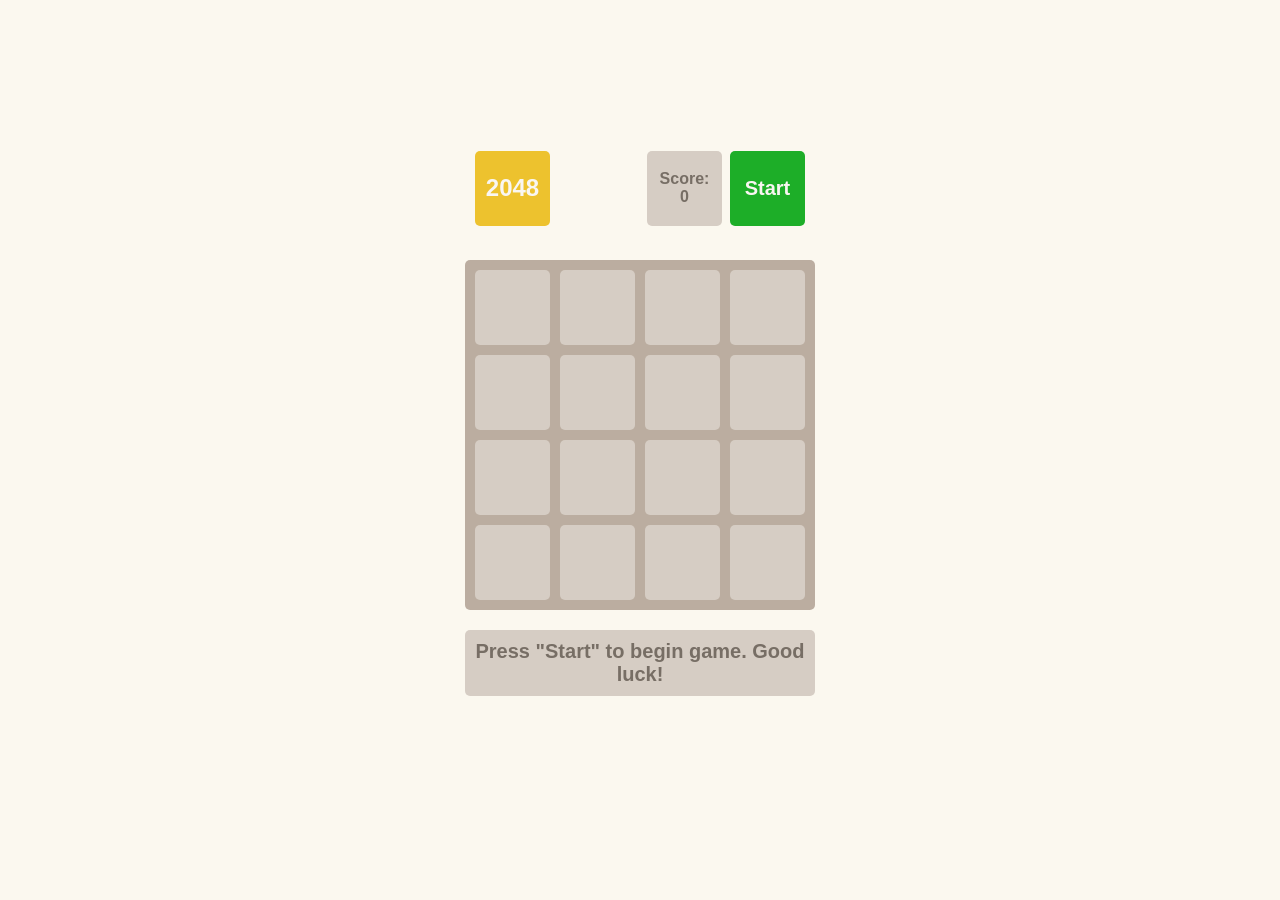
<file: index.html>
<!doctype html><html lang="en"><head><meta charset="utf-8"><meta name="viewport" content="width=device-width, initial-scale=1.0"><title>2048</title><link rel="stylesheet" href="index.946f1068.css"><link rel="icon" href="2048_logo.7cc5a24d.png" type="image/png"></head><body> <div class="container"> <div class="game-header"> <h1>2048</h1> <div class="controls"> <p class="info"> Score: <span class="game-score">0</span> </p> <button class="button start" id="button_start"> Start </button> </div> </div> <table class="game-field"> <tbody> <tr class="field-row"> <td class="field-cell"></td> <td class="field-cell"></td> <td class="field-cell"></td> <td class="field-cell"></td> </tr> <tr class="field-row"> <td class="field-cell"></td> <td class="field-cell"></td> <td class="field-cell"></td> <td class="field-cell"></td> </tr> <tr class="field-row"> <td class="field-cell"></td> <td class="field-cell"></td> <td class="field-cell"></td> <td class="field-cell"></td> </tr> <tr class="field-row"> <td class="field-cell"></td> <td class="field-cell"></td> <td class="field-cell"></td> <td class="field-cell"></td> </tr> </tbody> </table> <div class="message-container"> <p class="hidden message message-lose">You lose! Restart the game?</p> <p class="hidden message message-win">Winner! Congrats! You did it!</p> <p class="message message-start"> Press "Start" to begin game. Good luck! </p> </div> </div> <script src="index.5abb72a9.js" type="module"></script><script src="index.f00de803.js" nomodule defer></script> </body></html>
</file>
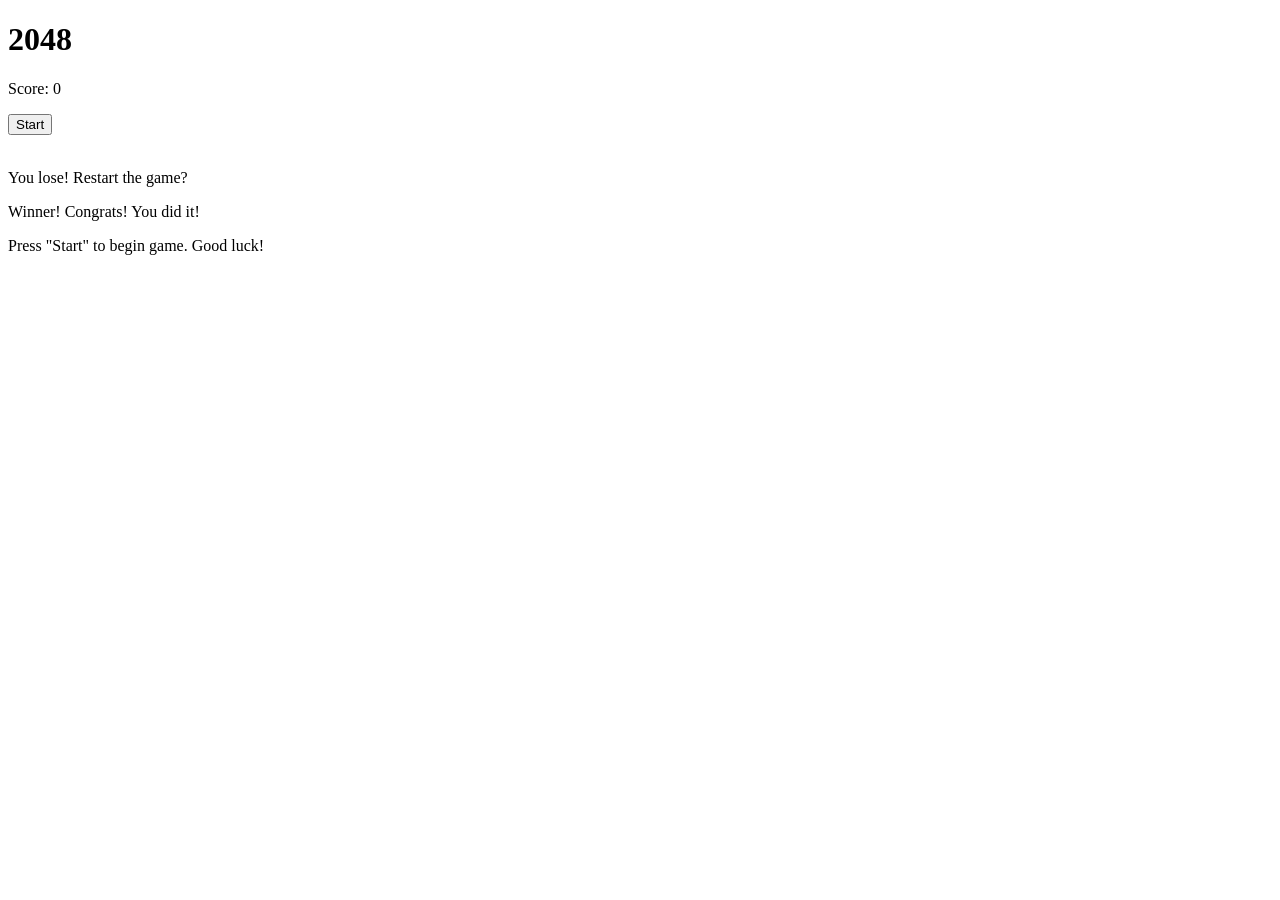
<file: src/index.html>
<!doctype html>
<html lang="en">
  <head>
    <meta charset="UTF-8" />
    <meta
      name="viewport"
      content="width=device-width, initial-scale=1.0"
    />
    <title>2048</title>
    <link
      rel="stylesheet"
      href="./styles/main.scss"
    />
    <link
      rel="icon"
      href="./images/2048_logo.png"
      type="image/png"
    />
  </head>
  <body>
    <div class="container">
      <div class="game-header">
        <h1>2048</h1>
        <div class="controls">
          <p class="info">
            Score:
            <span class="game-score">0</span>
          </p>
          <button
            class="button start"
            id="button_start"
          >
            Start
          </button>
        </div>
      </div>

      <table class="game-field">
        <tbody>
          <tr class="field-row">
            <td class="field-cell"></td>
            <td class="field-cell"></td>
            <td class="field-cell"></td>
            <td class="field-cell"></td>
          </tr>

          <tr class="field-row">
            <td class="field-cell"></td>
            <td class="field-cell"></td>
            <td class="field-cell"></td>
            <td class="field-cell"></td>
          </tr>

          <tr class="field-row">
            <td class="field-cell"></td>
            <td class="field-cell"></td>
            <td class="field-cell"></td>
            <td class="field-cell"></td>
          </tr>

          <tr class="field-row">
            <td class="field-cell"></td>
            <td class="field-cell"></td>
            <td class="field-cell"></td>
            <td class="field-cell"></td>
          </tr>
        </tbody>
      </table>

      <div class="message-container">
        <p class="message message-lose hidden">You lose! Restart the game?</p>
        <p class="message message-win hidden">Winner! Congrats! You did it!</p>
        <p class="message message-start">
          Press "Start" to begin game. Good luck!
        </p>
      </div>
    </div>
    <script
      src="scripts/main.js"
      type="module"
    ></script>
  </body>
</html>
</file>
<file: index.946f1068.css>
body{text-align:center;background:#fbf8ef;-ms-flex-pack:center;justify-content:center;-ms-flex-align:center;align-items:center;min-height:100vh;margin:0;font-family:sans-serif;font-size:24px;font-weight:900;display:-ms-flexbox;display:flex}.game-header{box-sizing:border-box;-ms-flex-pack:justify;justify-content:space-between;width:100%;margin-bottom:24px;padding:10px;display:-ms-flexbox;display:flex}h1{color:#f9f6f2;box-sizing:border-box;background:#edc22e;border-radius:5px;-ms-flex-pack:center;justify-content:center;-ms-flex-align:center;align-items:center;width:75px;height:75px;margin:0;font-size:24px;display:-ms-flexbox;display:flex}.info{color:#776e65;box-sizing:border-box;background:#d6cdc4;border-radius:5px;-ms-flex-direction:column;flex-direction:column;-ms-flex-pack:center;justify-content:center;-ms-flex-align:center;align-items:center;width:75px;height:75px;margin:0 8px 0 0;font-size:16px;display:-ms-flexbox;display:flex}.controls{display:-ms-flexbox;display:flex}.button{cursor:pointer;color:#f9f6f2;border:none;border-radius:5px;width:75px;height:75px;font-family:sans-serif;font-size:16px;font-weight:700;transition:background .25s}.start{background:#1dae28;font-size:20px}.start:hover{background:#179921}.restart{background:#f1b2b2}.restart:hover{background:#f87474}.message{box-sizing:border-box;color:#776e65;text-align:center;background:#d6cdc4;border-radius:5px;width:100%;padding:10px;font-size:20px}.hidden{display:none}.container{-ms-flex-direction:column;flex-direction:column;-ms-flex-align:center;align-items:center;width:350px;display:-ms-flexbox;display:flex}.message-win{color:#f9f6f2;background:#edc22e}.message-container{width:100%;height:150px}.field-cell{color:#776e65;box-sizing:border-box;text-align:center;vertical-align:center;-webkit-user-select:none;-ms-user-select:none;user-select:none;background:#d6cdc4;border-radius:5px;width:75px;height:75px}.field-cell--2{background:#eee4da}.field-cell--4{background:#ede0c8}.field-cell--8{color:#f9f6f2;background:#f2b179}.field-cell--16{color:#f9f6f2;background:#f59563}.field-cell--32{color:#f9f6f2;background:#f67c5f}.field-cell--64{color:#f9f6f2;background:#f65e3b}.field-cell--128{color:#f9f6f2;background:#edcf72}.field-cell--256{color:#f9f6f2;background:#edcc61}.field-cell--512{color:#f9f6f2;background:#edc850}.field-cell--1024{color:#f9f6f2;background:#edc53f}.field-cell--2048{color:#f9f6f2;background:#edc22e}.game-field{border-spacing:10px;background:#bbada0;border-radius:5px}
/*# sourceMappingURL=index.946f1068.css.map */
</file>
